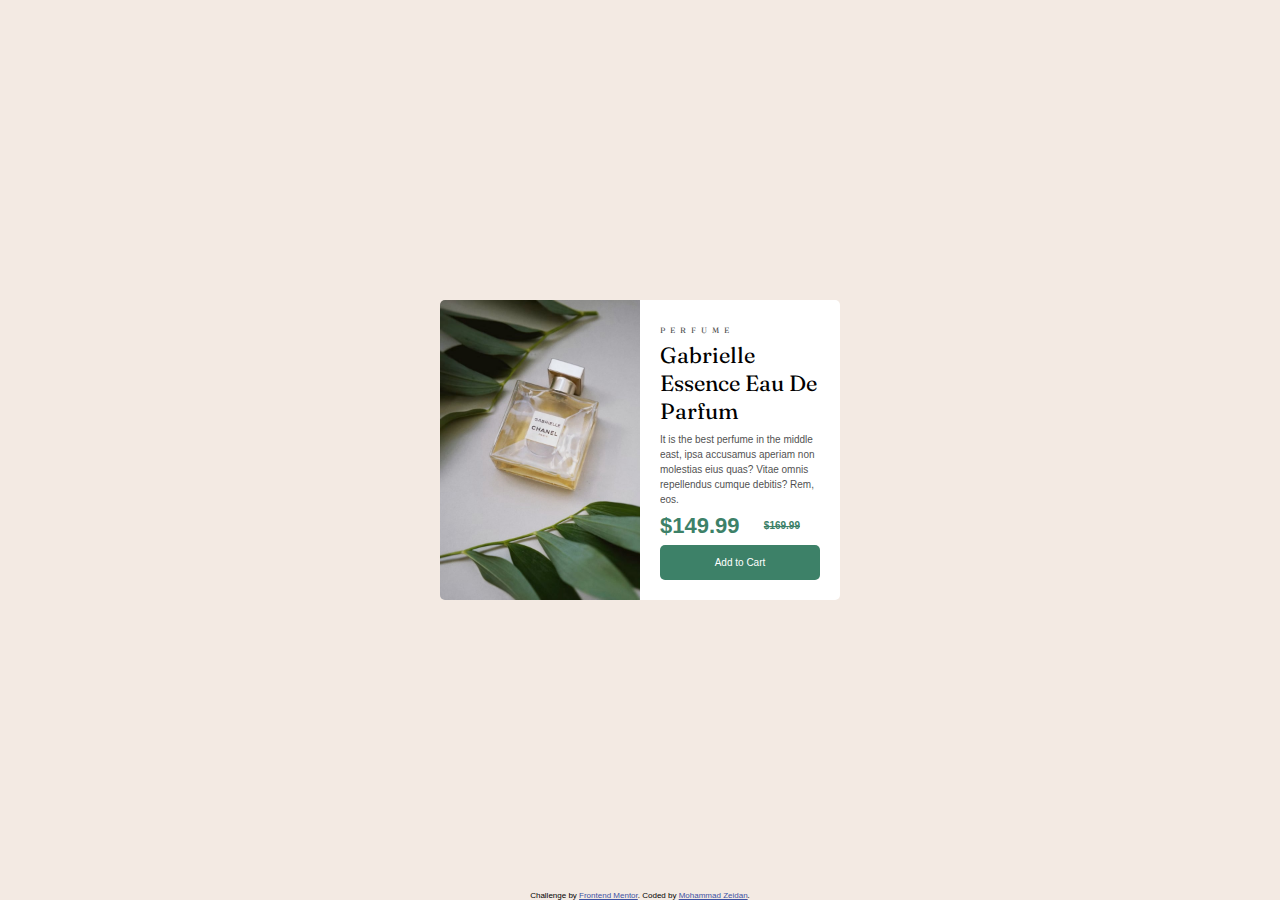
<file: index.html>
<!DOCTYPE html>
<html lang="en">

<head>
  <meta charset="UTF-8">
  <meta http-equiv="X-UA-Compatible" content="IE=edge">
  <meta name="viewport" content="width=device-width, initial-scale=1.0">
  <link rel="stylesheet" href="style.css">
  <link rel="preconnect" href="https://fonts.googleapis.com">
  <link rel="preconnect" href="https://fonts.gstatic.com" crossorigin>
  <link
    href="https://fonts.googleapis.com/css2?family=Fraunces:opsz,wght@9..144,700&family=Montserrat:wght@500;700&display=swap"
    rel="stylesheet">
  <link rel="icon" type="image/png" sizes="32x32" href="./images/favicon-32x32.png">

  <title>Frontend Mentor | Product preview card component</title>

  <!-- Feel free to remove these styles or customise in your own stylesheet 👍 -->
  <style>
    .attribution {
      font-size: 11px;
      text-align: center;
      position: absolute;
      bottom: 0;
      left: 50%;
      transform: translateX(-50%);
      font-size: 8px;
    }

    .attribution a {
      color: hsl(228, 45%, 44%);
    }
  </style>
</head>

<body>
  <div class="container">
    <div class="card-1">

    </div>
    <div class="card-2">
      <div class="title">PERFUME</div>
      <div class="name">Gabrielle Essence Eau De Parfum</div>
      <div class="info"> It is the best perfume in the middle east, ipsa accusamus aperiam non molestias eius quas?
        Vitae omnis repellendus cumque debitis? Rem, eos.</div>
      <div class="price">$149.99 <span>$169.99</span></div>
      <button>Add to Cart</button>
    </div>
  </div>
  <div class="attribution">
    Challenge by <a href="https://www.frontendmentor.io?ref=challenge" target="_blank">Frontend Mentor</a>.
    Coded by <a href="https://github.com/Mhmd12z">Mohammad Zeidan</a>.
  </div>
</body>

</html>
</file>
<file: style.css>
* {
    box-sizing: border-box;
    margin: 0;
    padding: 0;
    font-family: Arial, Helvetica, sans-serif;
}

body {
    height: 100vh;
    display: flex;
    justify-content: center;
    align-items: center;
    background-color: #f3eae3;
    font-family: 'Montserrat', sans-serif;
}

.container {
    display: flex;
    position: relative;
}

.card-1 {
    width: 200px;
    height: 300px;
    background-image: url(./images/image-product-desktop.jpg);
    background-size: cover;
    background-repeat: no-repeat;
    background-position: center;
    border-top-left-radius: 5px;
    border-bottom-left-radius: 5px;
}

.card-2 {
    width: 200px;
    height: 300px;
    background-color: white;
    border-top-right-radius: 5px;
    border-bottom-right-radius: 5px;
    padding: 20px;
    display: flex;
    flex-direction: column;
    justify-content: space-between;
}

.card-2 .title {
    margin-top: 5px;
    font-size: 8px;
    letter-spacing: 5px;
    opacity: 70%;
}

.card-2 .name {
    font-size: 22px;
}

.card-2 .title,
.card-2 .name {
    font-family: 'Fraunces', serif;
}

.card-2 .info {
    font-size: 10px;
    line-height: 15px;
    opacity: 70%;
}

.card-2 .price {
    font-size: 22px;
    font-weight: bolder;
    color: #3d8168;
    display: flex;
    justify-content: space-between;
    align-items: center;
}

.card-2 .price span {
    font-size: 10px;
    margin-right: 20px;
    text-decoration: line-through;
}

.card-2 button {
    padding: 10px;
    color: white;
    background-color: #3d8168;
    border-color: transparent;
    border-radius: 5px;
    font-size: 10px;
    transition-property: all;
    transition-duration: .5s;
}

button:hover {
    background-color: #15533c;
    cursor: pointer;
}

@media (max-width:767px) {
    .container {
        flex-direction: column;
        width: 100%;
        height: 100%;
    }

    .container .card-1 {
        width: 100%;
        background: url(./images/image-product-mobile.jpg);
        background-position: center;
        background-size: cover;
        background-repeat: no-repeat;
        border-radius: 0;
        height: 500px;
    }

    .container .card-2 {
        width: 100%;
        border-radius: 0;
        height: 100%;
    }

}
</file>
